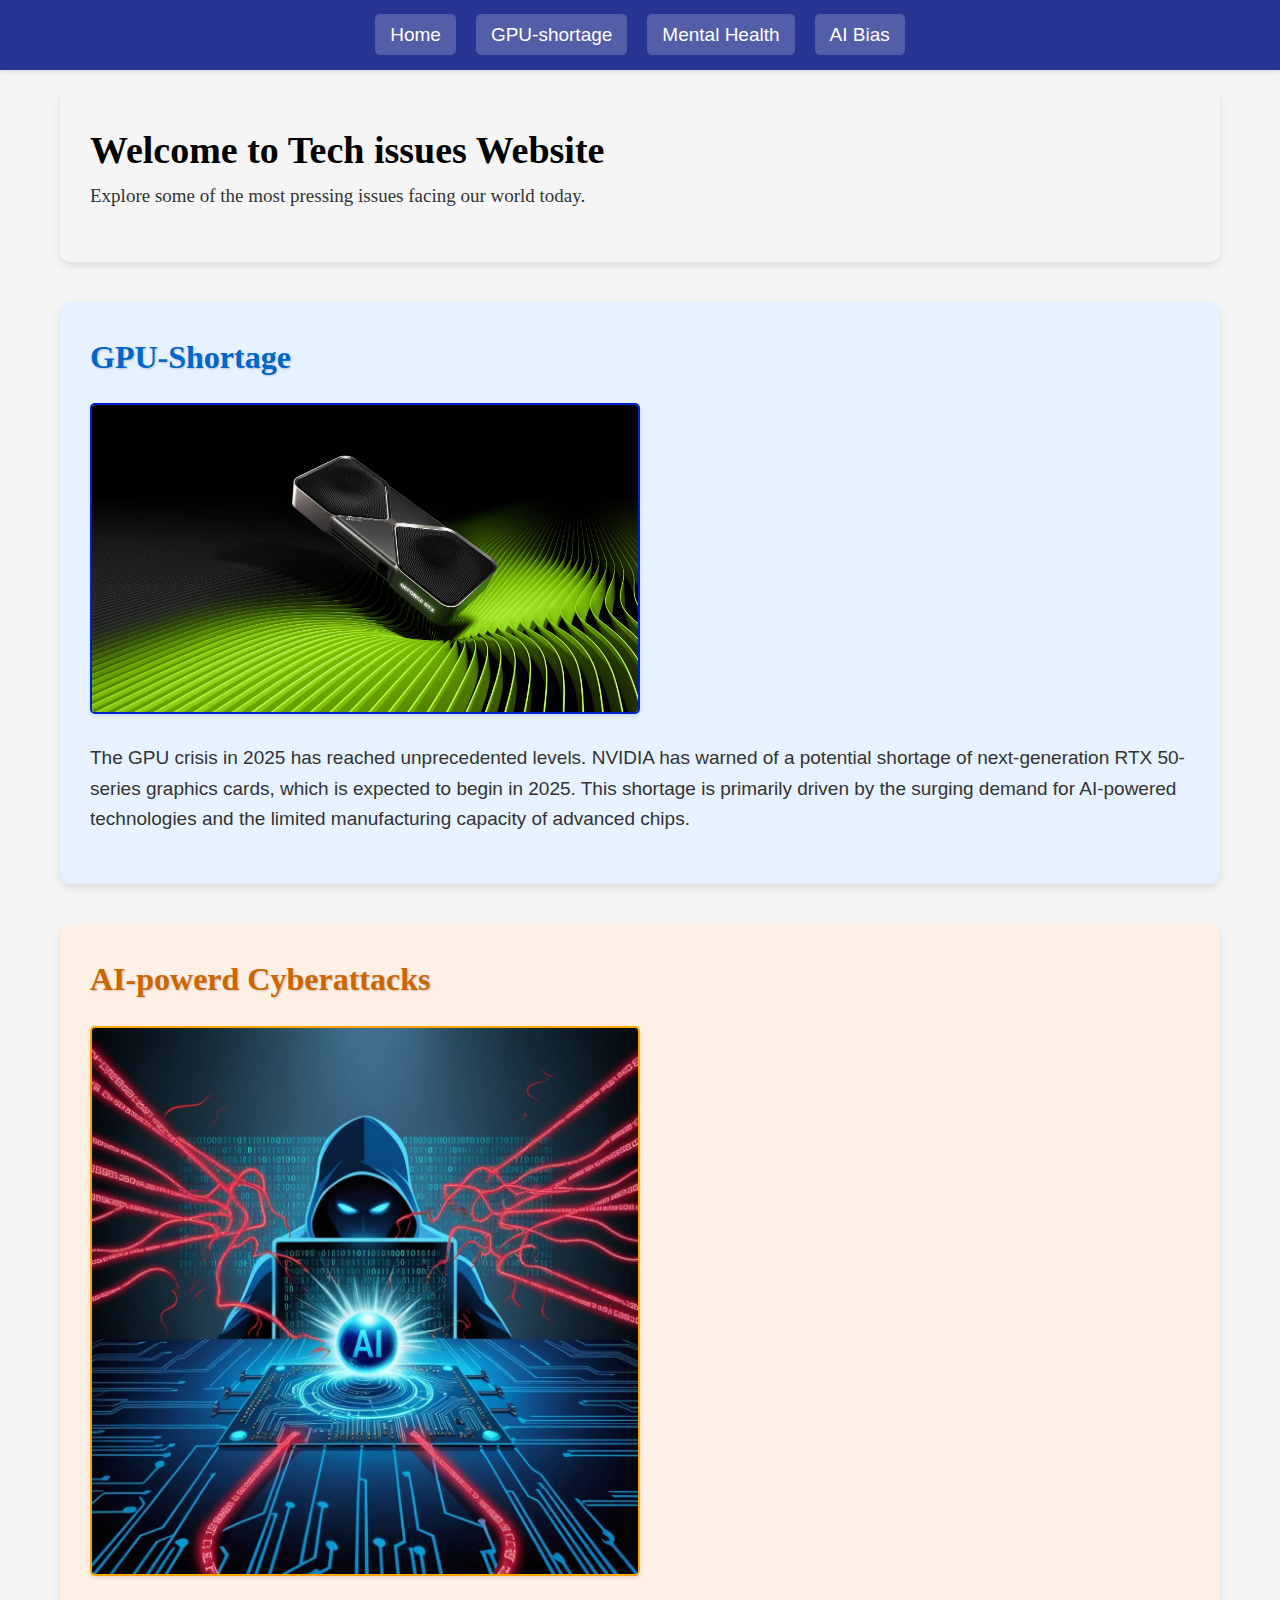
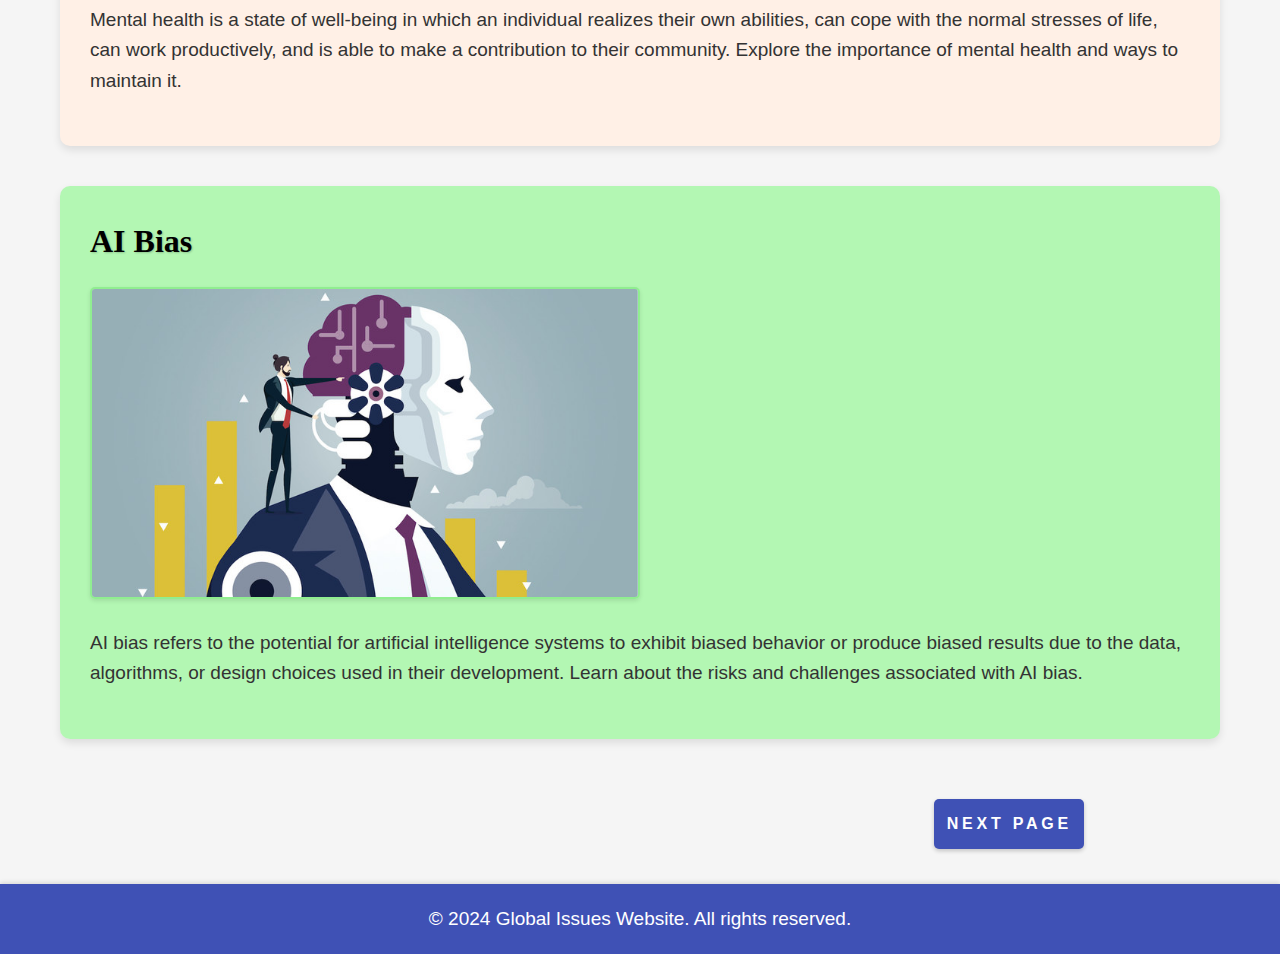
<file: index.html>
<!DOCTYPE html>
<html lang="en">
  <head>
    <meta charset="UTF-8" />
    <meta name="viewport" content="width=device-width, initial-scale=1.0" />
    <title>Global Issues Website</title>
    <link rel="stylesheet" href="styles.css" />
  </head>
  <body>
    <header>
      <nav>
        <ul>
          <li><a href="index.html">Home</a></li>
          <li><a href="GPU-shortage.html">GPU-shortage</a></li>
          <li><a href="mental-health.html">Mental Health</a></li>
          <li><a href="ai-bias.html">AI Bias</a></li>
        </ul>
      </nav>
    </header>

    <main>
      <div class="container">
        <!-- Home Page -->
        <section id="home" class="page">
          <h1>Welcome to Tech issues Website</h1>
          <p>
            Explore some of the most pressing issues facing our world today.
          </p>
        </section>

        <!-- Global Warming Page -->
        <section id="global-warming" class="page">
          <h2>GPU-Shortage</h2>
          <img src="global-warming.jpg" alt="Global Warming" />
          <p class="stupid-nigga">
            The GPU crisis in 2025 has reached unprecedented levels. NVIDIA has
            warned of a potential shortage of next-generation RTX 50-series
            graphics cards, which is expected to begin in 2025. This shortage is
            primarily driven by the surging demand for AI-powered technologies
            and the limited manufacturing capacity of advanced chips.
          </p>
        </section>

        <!-- Mental Health Page -->
        <section id="mental-health" class="page">
          <h2>AI-powerd Cyberattacks</h2>
          <img src="mental-health.jpg" alt="Mental Health" />
          <p class="stupid-nigga">
            Mental health is a state of well-being in which an individual
            realizes their own abilities, can cope with the normal stresses of
            life, can work productively, and is able to make a contribution to
            their community. Explore the importance of mental health and ways to
            maintain it.
          </p>
        </section>

        <!-- AI Bias Page -->
        <section id="ai-bias" class="page">
          <h2>AI Bias</h2>
          <img src="ai-bias.jpg" alt="AI Bias" />
          <p class="stupid-nigga">
            AI bias refers to the potential for artificial intelligence systems
            to exhibit biased behavior or produce biased results due to the
            data, algorithms, or design choices used in their development. Learn
            about the risks and challenges associated with AI bias.
          </p>
        </section>
      </div>
    </main>
    <a href="GPU-shortage.html"><button class="Button">Next Page</button></a>
    <footer>
      <p>&copy; 2024 Global Issues Website. All rights reserved.</p>
    </footer>
  </body>
</html>
</file>
<file: styles.css>
/* Reset styles */
* {
  margin: 0;
  padding: 0;
  box-sizing: border-box;
}

/* Global styles */
body {
  line-height: 1.6;
  background-color: #f5f5f5;
  font-family: 'Poppins';
  font-size: 19px;
}

.container {
  max-width: 1200px;
  margin: 0 auto;
  padding: 20px;
}

/* Header styles */
header {
  background-color: #3f51b5;
  color: #fff;
  padding: 20px;
  box-shadow: 0 2px 4px rgba(0, 0, 0, 0.1);
  transition: background-color 0.3s ease;
  font-family: 'Poppins', sans-serif;
}

header:hover {
  background-color: #283593;
}

nav ul {
  list-style-type: none;
  display: flex;
  justify-content: center;
}

nav ul li {
  margin: 0 10px;
}

nav ul li a {
  color: #fff;
  text-decoration: none;
  padding: 10px 15px;
  border-radius: 5px;
  transition: background-color 0.3s ease, color 0.3s ease, transform 0.3s ease;
  background-color: rgba(255, 255, 255, 0.2);
}

nav ul li a:hover {
  background-color: rgba(255, 255, 255, 0.4);
  color: #f5f5f5;
  transform: translateY(-3px);
}

/* Page styles */
.page {
  margin-bottom: 40px;
  padding: 30px;
  background-color: #fff;
  border-radius: 10px;
  box-shadow: 0 4px 8px rgba(0, 0, 0, 0.1);
  transition: box-shadow 0.3s ease, transform 0.3s ease;
}

.page:hover {
  box-shadow: 0 8px 16px rgba(0, 0, 0, 0.2);
  transform: translateY(-5px);
}

.page h2 {
  margin-bottom: 20px;
  text-shadow: 1px 1px 2px rgba(0, 0, 0, 0.2);
  font-size: 2rem;
  transition: text-shadow 0.3s ease;
}

.page h2:hover {
  text-shadow: 2px 2px 4px rgba(0, 0, 0, 0.4);
}

.page img {
  max-width: 50%;
  height: auto;
  margin-bottom: 20px;
  border-radius: 5px;
  box-shadow: 0 2px 4px rgba(0, 0, 0, 0.1);
  transition: transform 0.3s ease, box-shadow 0.3s ease;
  border: 2px solid #ccc; /* Default border color for all images */
}

.page img:hover {
  transform: scale(1.05);
  box-shadow: 0 4px 8px rgba(0, 0, 0, 0.2);
}

.page p {
  margin-bottom: 20px;
  color: #333;
}

.page ul {
  margin-bottom: 20px;
  padding-left: 20px;
}

.page ul li {
  margin-bottom: 10px;
  color: #333;
}

/* Footer styles */
footer {
  background-color: #3f51b5;
  color: #fff;
  text-align: center;
  padding: 20px;
  box-shadow: 0 -2px 4px rgba(0, 0, 0, 0.1);
  transition: background-color 0.3s ease;
  font-family: 'Poppins', sans-serif;
}

footer:hover {
  background-color: #283593;
}

/* Responsive styles */
@media (max-width: 768px) {
  nav ul {
    flex-direction: column;
    align-items: center;
  }

  nav ul li {
    margin: 5px 0;
  }
}

/* Color theming for pages */
#home {
  background-color: #f5f5f5;
}

#home h2,
#home .themed-text {
  color: #3f51b5;
}

#home p:hover,
#home ul li:hover {
  color: #283593;
}

#home .page img {
  border: 2px solid #3f51b5; /* Blue border for home page images */
}

#global-warming {
  background-color: #e6f2ff;
  font-family: 'EB Garamond', serif;
}

#global-warming h2,
#global-warming .themed-text {
  color: #0066cc;
}

#global-warming p:hover,
#global-warming ul li:hover {
  color: #004d99;
}

#global-warming .page img {
  border: 2px solid #32cd32; /* Light Sea Green border for global-warming page images */
}

#mental-health {
  background-color: #fff0e6;
}

#mental-health h2,
#mental-health .themed-text {
  color: #cc6600;
}

#mental-health p:hover,
#mental-health ul li:hover {
  color: #994d00;
}

#mental-health .page img {
  border: 2px solid #ffa500; /* Orange border for mental-health page images */
}

#ai-bias {
  background-color: #00ff0044;
  font-family: 'EB Garamond', serif;
}
s #ai-bias h2,
#ai-bias .themed-text {
  color: #00d100;
}

#ai-bias p:hover,
#ai-bias ul li:hover {
  color: #00d100;
}

#ai-bias .page img {
  border: 2px solid #90ee90; /* Light Green border for ai-bias page images */
}

/* Header styles */
header {
  background-color: #3f51b5;
  color: #fff;
  padding: 20px;
  box-shadow: 0 2px 4px rgba(0, 0, 0, 0.1);
  transition: background-color 0.3s ease, box-shadow 0.3s ease; /* Add transition to background color and box shadow */
}

/* Nav styles */
nav ul li a {
  color: #fff;
  text-decoration: none;
  padding: 10px 15px;
  border-radius: 5px;
  transition: background-color 0.3s ease, color 0.3s ease, transform 0.3s ease; /* Add transition to background color, color, and transform */
}

/* Page styles */
.page {
  margin-bottom: 40px;
  padding: 30px;
  background-color: #fff;
  border-radius: 10px;
  box-shadow: 0 4px 8px rgba(0, 0, 0, 0.1);
  transition: box-shadow 0.3s ease, transform 0.3s ease; /* Add transition to box shadow and transform */
}

/* Image styles */
.page img {
  max-width: 50%;
  height: auto;
  margin-bottom: 20px;
  border-radius: 5px;
  box-shadow: 0 2px 4px rgba(0, 0, 0, 0.1);
  transition: transform 0.3s ease, box-shadow 0.3s ease; /* Add transition to transform and box shadow */
}

/* Theme-specific styles */
#home.page img {
  border: 2px solid #3f51b5; /* Blue border for home page images */
  transition: border-color 0.3s ease; /* Add transition to border color */
}

#global-warming.page img {
  border: 2px solid #0022cd; /* Light Sea Green border for global-warming page images */
  transition: border-color 0.3s ease; /* Add transition to border color */
}

#mental-health.page img {
  border: 2px solid #ffa500; /* Orange border for mental-health page images */
  transition: border-color 0.3s ease; /* Add transition to border color */
}

#ai-bias.page img {
  border: 2px solid #90ee90; /* Light Green border for ai-bias page images */
  transition: border-color 0.3s ease; /* Add transition to border color */
}

/* ... (existing styles) ... */

.Button {
  width: 150px;
  height: 50px;
  border-radius: 5px;
  background-color: #3f51b5;
  color: #fff;
  font-family: 'Poppins', sans-serif;
  font-size: 16px;
  font-weight: 600;
  text-transform: uppercase;
  letter-spacing: 1mm;
  border: none;
  box-shadow: 0 2px 4px rgba(0, 0, 0, 0.2);
  transition: background-color 0.3s ease, box-shadow 0.3s ease,
    transform 0.3s ease;
  cursor: pointer;
  margin-left: 73%;
  margin-right: 7%;
  margin-bottom: 35px;
}

.Button:hover {
  background-color: #3c4cc6;
  box-shadow: 0 6px 12px rgba(0, 0, 0, 0.3); /* Increased box-shadow values */
  transform: translateY(-3px); /* Increased translateY value */
}

.Button2 {
  margin-left: 1010px;
  width: 150px;
  height: 50px;
  border-radius: 5px;
  background-color: #3f51b5;
  color: #fff;
  font-family: 'Poppins', sans-serif;
  font-size: 16px;
  font-weight: 600;
  text-transform: uppercase;
  letter-spacing: 1mm;
  border: none;
  box-shadow: 0 2px 4px rgba(0, 0, 0, 0.2);
  transition: background-color 0.3s ease, box-shadow 0.3s ease,
    transform 0.3s ease;
  cursor: pointer;
}

.Button2:hover {
  background-color: #283593;
  box-shadow: 0 6px 12px rgba(0, 0, 0, 0.3); /* Increased box-shadow values */
  transform: translateY(-3px); /* Increased translateY value */
}

.Button3 {
  margin-left: 1072px;
  width: 90px;
  height: 45px;
  border-radius: 5px;
  background-color: #3f51b5;
  color: #fff;
  font-family: 'Poppins', sans-serif;
  font-size: 16px;
  font-weight: 600;
  text-transform: uppercase;
  letter-spacing: 1mm;
  border: none;
  box-shadow: 0 2px 4px rgba(0, 0, 0, 0.2);
  transition: background-color 0.3s ease, box-shadow 0.3s ease,
    transform 0.3s ease;
  cursor: pointer;
}

.Button3:hover {
  background-color: #283593;
  box-shadow: 0 6px 12px rgba(0, 0, 0, 0.3); /* Increased box-shadow values */
  transform: translateY(-3px); /* Increased translateY value */
}

/* ... (existing styles) ... */

.stupid-nigga {
  font-family: 'Poppins', sans-serif;
}
</file>
